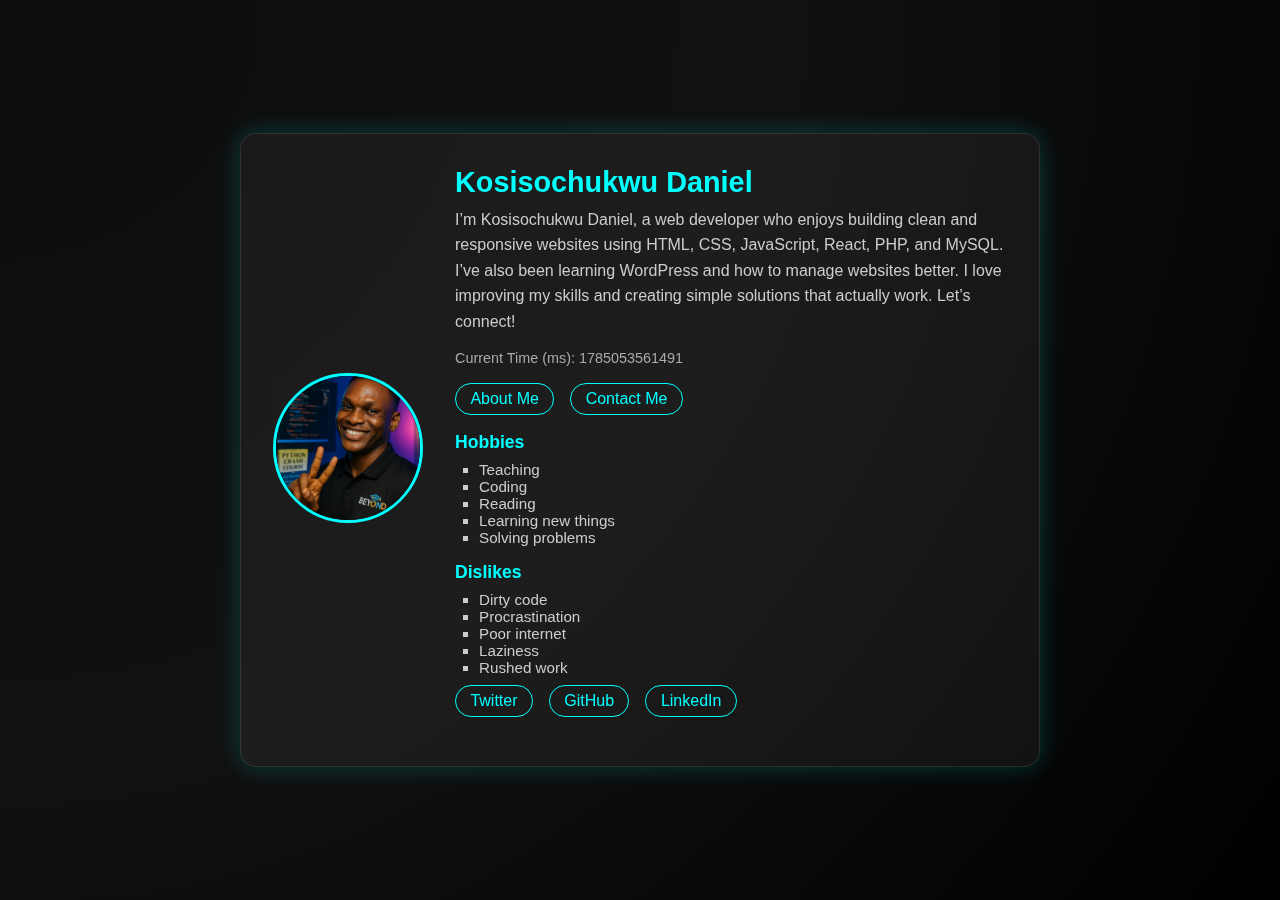
<file: index.html>
<!DOCTYPE html>
<html lang="en">
<head>
  <meta charset="UTF-8" />
  <meta name="viewport" content="width=device-width, initial-scale=1.0" />
  <title>HNG 13 Stage 0 | Testable Profile Card</title>
  <link rel="stylesheet" href="style.css" />
</head>
<body>
  <!-- Root Container -->
  <article class="profile-card" data-testid="test-profile-card">
    <figure class="avatar-section">
      <img
        src="images/me.jpg"
        alt="User avatar"
        data-testid="test-user-avatar"
        class="avatar"
      />
    </figure>

    <div class="profile-details">
      <header>
        <h2 data-testid="test-user-name" aria-label="User Name">Kosisochukwu Daniel</h2>
      </header>

      <p data-testid="test-user-bio" class="bio">
        I’m Kosisochukwu Daniel, a web developer who enjoys building clean and responsive websites using HTML, CSS, JavaScript, React, PHP, and MySQL. I’ve also been learning WordPress and how to manage websites better. I love improving my skills and creating simple solutions that actually work. Let’s connect!

      </p>

      <p class="time">
        Current Time (ms): 
        <span data-testid="test-user-time" id="current-time"></span>
      </p>

       <nav aria-label="Social Links">
        <ul class="social-links" data-testid="test-user-social-links">
          <li><a href="about.html">About Me</a></li>
          <li><a href="contact.html">Contact Me</a></li>
            </ul>
      </nav>

      <section class="hobbies">
        <h3>Hobbies</h3>
        <ul data-testid="test-user-hobbies">
          <li>Teaching</li>
          <li>Coding</li>
          <li>Reading</li>
          <li>Learning new things</li>
          <li>Solving problems</li>
        </ul>
      </section>

      <section class="dislikes">
        <h3>Dislikes</h3>
        <ul data-testid="test-user-dislikes">
          <li>Dirty code</li>
          <li>Procrastination</li>
          <li>Poor internet</li>
          <li>Laziness</li>
          <li>Rushed work</li>
        </ul>
      </section>
      <nav aria-label="Social Links">
        <ul class="social-links" data-testid="test-user-social-links">
          <li><a href="https://x.com/MajorKosdan" target="_blank" rel="noopener noreferrer" data-testid="test-user-social-twitter">Twitter</a></li>
          <li><a href="https://github.com/Major-Kosdan" target="_blank" rel="noopener noreferrer" data-testid="test-user-social-github">GitHub</a></li>
          <li><a href="https://www.linkedin.com/in/kosisochukwu-nnachi-819b3b331/" target="_blank" rel="noopener noreferrer" data-testid="test-user-social-linkedin">LinkedIn</a></li>
        </ul>
      </nav>
       
    </div>
  </article>

  <script src="script.js" defer></script>

</body>
</html>
</file>
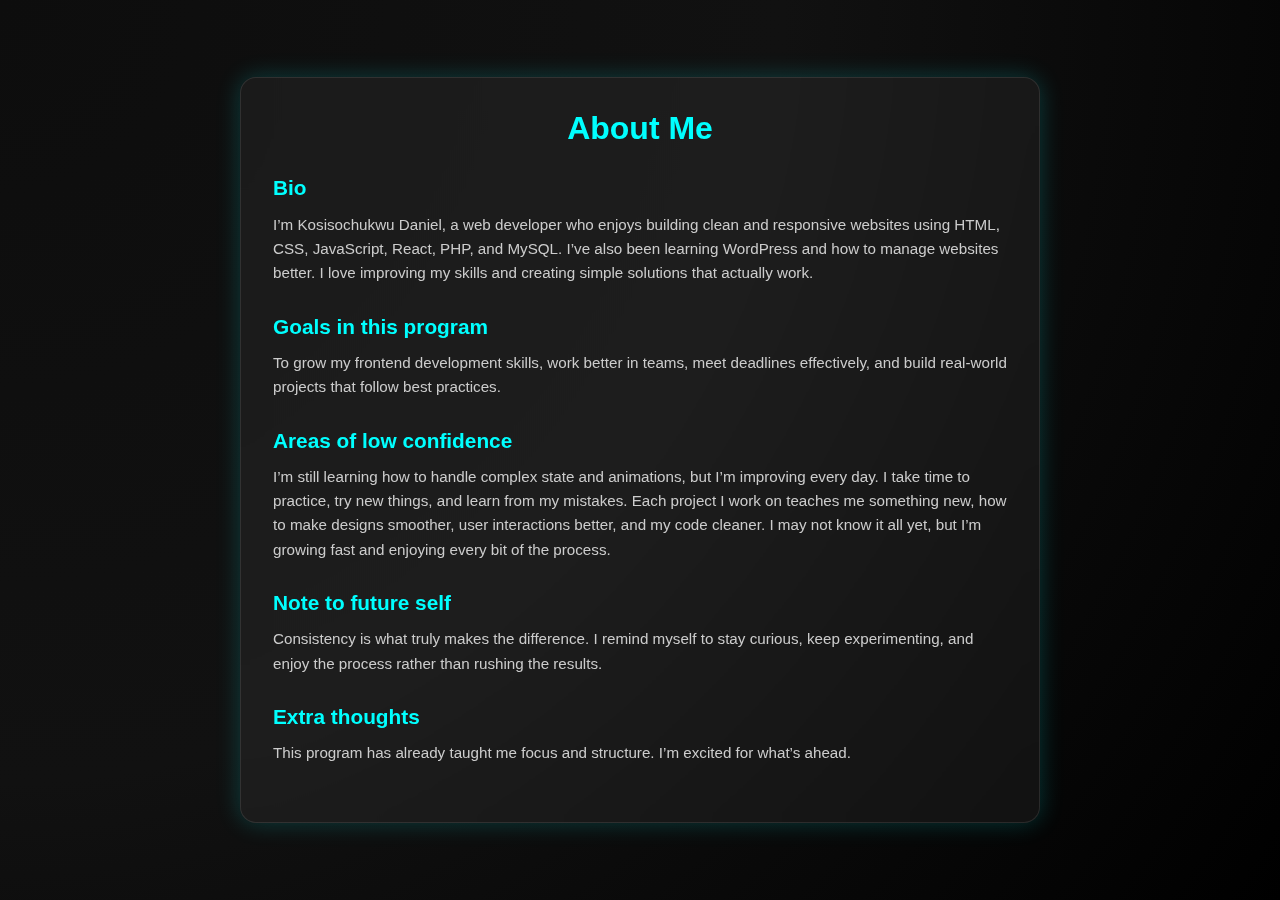
<file: about.html>
<!DOCTYPE html>
<html lang="en">
<head>
  <meta charset="UTF-8" />
  <meta name="viewport" content="width=device-width, initial-scale=1.0" />
  <title>About Me - Kossy Daniel</title>
  <link rel="stylesheet" href="style.css" />
</head>
<body>
    
  <main data-testid="test-about-page" class="container">
    <h1>About Me</h1>

    <section data-testid="test-about-bio">
      <h2>Bio</h2>
      <p>I’m Kosisochukwu Daniel, a web developer who enjoys building clean and responsive websites using HTML, CSS, JavaScript, React, PHP, and MySQL. I’ve also been learning WordPress and how to manage websites better. I love improving my skills and creating simple solutions that actually work.</p>
    </section>

    <section data-testid="test-about-goals">
      <h2>Goals in this program</h2>
      <p>To grow my frontend development skills, work better in teams, meet deadlines effectively, and build real-world projects that follow best practices.</p>
    </section>

    <section data-testid="test-about-confidence">
      <h2>Areas of low confidence</h2>
      <p>I’m still learning how to handle complex state and animations, but I’m improving every day. I take time to practice, try new things, and learn from my mistakes. Each project I work on teaches me something new, how to make designs smoother, user interactions better, and my code cleaner. I may not know it all yet, but I’m growing fast and enjoying every bit of the process.
</p>
    </section>

    <section data-testid="test-about-future-note">
      <h2>Note to future self</h2>
      <p>Consistency is what truly makes the difference. I remind myself to stay curious, keep experimenting, and enjoy the process rather than rushing the results.
</p>
    </section>

    <section data-testid="test-about-extra">
      <h2>Extra thoughts</h2>
      <p>This program has already taught me focus and structure. I’m excited for what’s ahead.</p>
    </section>
  </main>
</body>
</html>
</file>
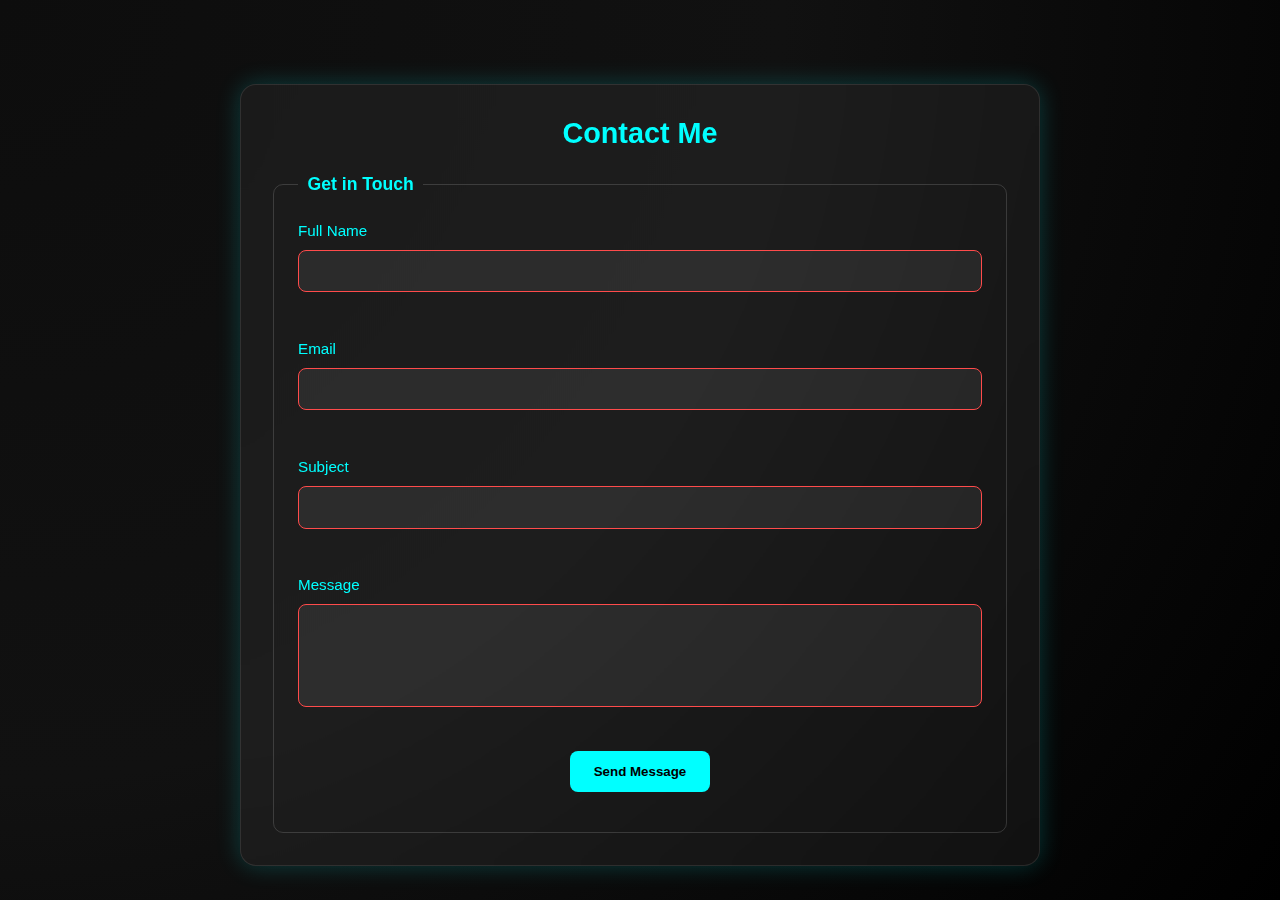
<file: contact.html>
<!DOCTYPE html>
<html lang="en">
<head>
  <meta charset="UTF-8" />
  <meta name="viewport" content="width=device-width, initial-scale=1.0" />
  <title>Contact Me - Kossy Daniel</title>
  <link rel="stylesheet" href="style.css" />
  <script defer src="script.js"></script>
</head>
<body>
  <main class="container">
    <header>
      <h1>Contact Me</h1>
    </header>

    <form id="contact-form" novalidate>
      <fieldset>
        <legend>Get in Touch</legend>

        <section>
          <label for="name">Full Name</label>
          <input id="name" name="name" type="text" required
                 data-testid="test-contact-name"
                 aria-describedby="error-name" />
          <small id="error-name" class="error"
                 data-testid="test-contact-error-name"></small>
        </section>

        <section>
          <label for="email">Email</label>
          <input id="email" name="email" type="email" required
                 data-testid="test-contact-email"
                 aria-describedby="error-email" />
          <small id="error-email" class="error"
                 data-testid="test-contact-error-email"></small>
        </section>

        <section>
          <label for="subject">Subject</label>
          <input id="subject" name="subject" type="text" required
                 data-testid="test-contact-subject"
                 aria-describedby="error-subject" />
          <small id="error-subject" class="error"
                 data-testid="test-contact-error-subject"></small>
        </section>

        <section>
          <label for="message">Message</label>
          <textarea id="message" name="message" rows="5" required
                    data-testid="test-contact-message"
                    aria-describedby="error-message"></textarea>
          <small id="error-message" class="error"
                 data-testid="test-contact-error-message"></small>
        </section>

        <footer>
          <button type="submit" data-testid="test-contact-submit">
            Send Message
          </button>
          <p class="success-message" data-testid="test-contact-success"></p>
        </footer>
      </fieldset>
    </form>
  </main>
</body>
</html>
</file>
<file: style.css>
* {
  margin: 0;
  padding: 0;
  box-sizing: border-box;
}

body {
  font-family: 'Poppins', sans-serif;
  background: radial-gradient(circle at top left, #0d0d0d, #111, #000);
  color: #f1f1f1;
  display: flex;
  justify-content: center;
  align-items: center;
  height: 100vh;
  padding: 1rem;
}


.profile-card {
  background: rgba(255, 255, 255, 0.05);
  border: 1px solid rgba(255, 255, 255, 0.1);
  backdrop-filter: blur(12px);
  border-radius: 16px;
  max-width: 800px;
  display: flex;
  flex-direction: row;
  align-items: center;
  gap: 2rem;
  padding: 2rem;
  box-shadow: 0 0 25px rgba(0, 255, 255, 0.2);
  transition: transform 0.3s ease, box-shadow 0.3s ease;
}

.profile-card:hover {
  transform: translateY(-5px);
  box-shadow: 0 0 40px rgba(0, 255, 255, 0.4);
}


.avatar-section {
  flex-shrink: 0;
}

.avatar {
  width: 150px;
  height: 150px;
  border-radius: 50%;
  border: 3px solid #00ffff;
  object-fit: cover;
}


.profile-details {
  flex: 1;
}

header h2 {
  font-size: 1.8rem;
  color: #00ffff;
  margin-bottom: 0.5rem;
}

.bio {
  color: #ccc;
  font-size: 1rem;
  line-height: 1.6;
  margin-bottom: 1rem;
}

.time {
  font-size: 0.9rem;
  color: #aaa;
  margin-bottom: 1.5rem;
}


.social-links {
  display: flex;
  gap: 1rem;
  list-style: none;
  margin-bottom: 1.5rem;
  flex-wrap: wrap;
}

.social-links a {
  text-decoration: none;
  color: #00ffff;
  border: 1px solid #00ffff;
  padding: 0.4rem 0.9rem;
  border-radius: 25px;
  transition: all 0.3s ease;
}

.social-links a:hover,
.social-links a:focus {
  background: #00ffff;
  color: #000;
  outline: none;
}


section {
  margin-bottom: 1rem;
}

section h3 {
  color: #00ffff;
  margin-bottom: 0.5rem;
  font-size: 1.1rem;
}

section ul {
  list-style: square;
  padding-left: 1.5rem;
  color: #ccc;
  font-size: 0.95rem;
}

/* Responsiveness */
@media (max-width: 768px) {
  .profile-card {
    flex-direction: column;
    text-align: center;
    margin-top: auto;
  }

  .avatar {
    width: 120px;
    height: 120px;
  }

  header h2 {
    font-size: 1.5rem;
  }
}

.container {
  background: rgba(255, 255, 255, 0.05);
  border: 1px solid rgba(255, 255, 255, 0.1);
  backdrop-filter: blur(12px);
  border-radius: 16px;
  max-width: 800px;
  width: 100%;
  padding: 2rem;
  margin: 2rem auto;
  color: #f1f1f1;
  box-shadow: 0 0 25px rgba(0, 255, 255, 0.2);
}

.container h1 {
  color: #00ffff;
  margin-bottom: 1.5rem;
  text-align: center;
}

/* ABOUT PAGE */
main section {
  margin-bottom: 1.5rem;
  line-height: 1.6;
}

main section h2 {
  color: #00ffff;
  margin-bottom: 0.5rem;
  font-size: 1.3rem;
}

main section p {
  color: #ccc;
  font-size: 0.95rem;
}

@media (max-width: 600px) {
  .container[data-testid="test-about-page"] {
    margin: auto;   
  }
}

/* Page title */
header h1 {
  text-align: center;
  color: #00ffff;
  margin-bottom: 1.5rem;
  font-size: 1.8rem;
}

/* Form */
#contact-form {
  display: flex;
  flex-direction: column;
  gap: 1rem;
 
}

body:has(#contact-form) .container {
  height: auto;
  margin-bottom: 50px;
  margin-top: 100px;
  width: 100%;
  max-width: 800px;
}

fieldset {
  border: 1px solid rgba(255, 255, 255, 0.15);
  border-radius: 10px;
  padding: 1.5rem;
}

legend {
  padding: 0 0.6rem;
  color: #00ffff;
  font-weight: 600;
  font-size: 1.1rem;
}

section {
  display: flex;
  flex-direction: column;
  margin-bottom: 1rem;
}

label {
  color: #00ffff;
  font-size: 0.95rem;
  margin-bottom: 0.4rem;
}


input,
textarea {
  background: rgba(255, 255, 255, 0.07);
  border: 1px solid rgba(255, 255, 255, 0.2);
  border-radius: 8px;
  padding: 0.8rem;
  color: #f1f1f1;
  font-family: 'Poppins', sans-serif;
  transition: all 0.3s ease;
  resize: none;
}

input:focus,
textarea:focus {
  border-color: #00ffff;
  outline: none;
  box-shadow: 0 0 10px rgba(0, 255, 255, 0.3);
}

footer {
  text-align: center;
  margin-top: 1rem;
}

button[type="submit"] {
  background: #00ffff;
  color: #000;
  font-weight: 600;
  border: none;
  border-radius: 8px;
  padding: 0.8rem 1.5rem;
  cursor: pointer;
  transition: all 0.3s ease;
}

button[type="submit"]:hover {
  background: #00cccc;
  transform: translateY(-2px);
}


.error {
  color: #ff4d4d;
  font-size: 0.85rem;
  margin-top: 0.3rem;
  min-height: 1em;
}

.success-message {
  color: #00ffcc;
  font-size: 0.9rem;
  margin-top: 1rem;
  text-align: center;
}


@media (max-width: 768px) {
  .container {
    padding: 1.5rem;
    margin: 1rem;
  }

  header h1 {
    font-size: 1.5rem;
  }

  legend {
    font-size: 1rem;
  }

  input,
  textarea {
    font-size: 0.95rem;
  }
}


.error {
  color: #ff4b4b;
  font-size: 0.9rem;
  height: 1rem;
  display: block;
  margin-top: 0.3rem;
}

.success-message {
  color: #4bffa5;
  font-weight: 500;
  margin-top: 1rem;
  text-align: center;
}


input:invalid,
textarea:invalid {
  border: 1px solid #ff4b4b;
}

input:valid,
textarea:valid {
  border: 1px solid #4bffa5;
}
</file>
